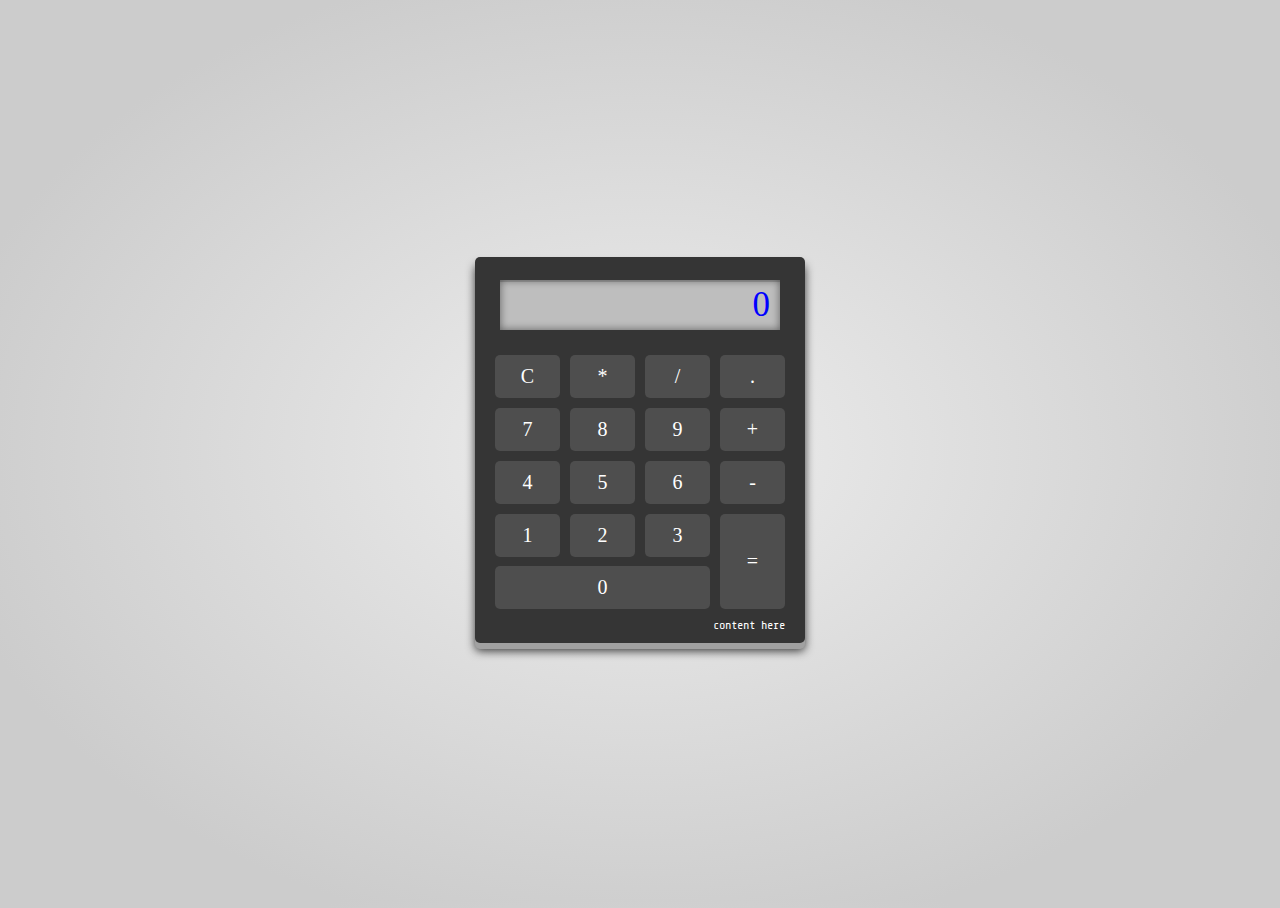
<file: startbootstrap-creative-gh-pages/startbootstrap-creative-gh-pages/calculatorproj/index.html>
<!DOCTYPE html>
<html lang="en">
<head>
    <meta charset="UTF-8">
    <meta http-equiv="X-UA-Compatible" content="IE=edge">
    <meta name="viewport" content="width=device-width, initial-scale=1.0">
    <title>calculator project</title>
    <link rel="preconnect" href="https://fonts.googleapis.com">
<link rel="preconnect" href="https://fonts.gstatic.com" crossorigin>
<link href="https://fonts.googleapis.com/css2?family=Passions+Conflict&family=Share+Tech+Mono&display=swap" rel="stylesheet">
    <link rel="stylesheet" href="../calculatorproj/stylecal.css">
</head>
<body>
    <div class="calculator">
        <div class="result">0</div>
        <ul>
            <li>C</li>
            <li>*</li>
            <li>/</li>
            <li>.</li>
            <li>7</li>
            <li>8</li>
            <li>9</li>
            <li>+</li>
            <li>4</li>
            <li>5</li>
            <li>6</li>
            <li>-</li>
            <li>1</li>
            <li>2</li>
            <li>3</li>
            <li>=</li>
            <li>0</li>
        </ul>
        <div class="signature">
            content here
        </div>
    </div>

    <script src="../calculatorproj/appcal.js">
    </script>

</body>
</html>
</file>
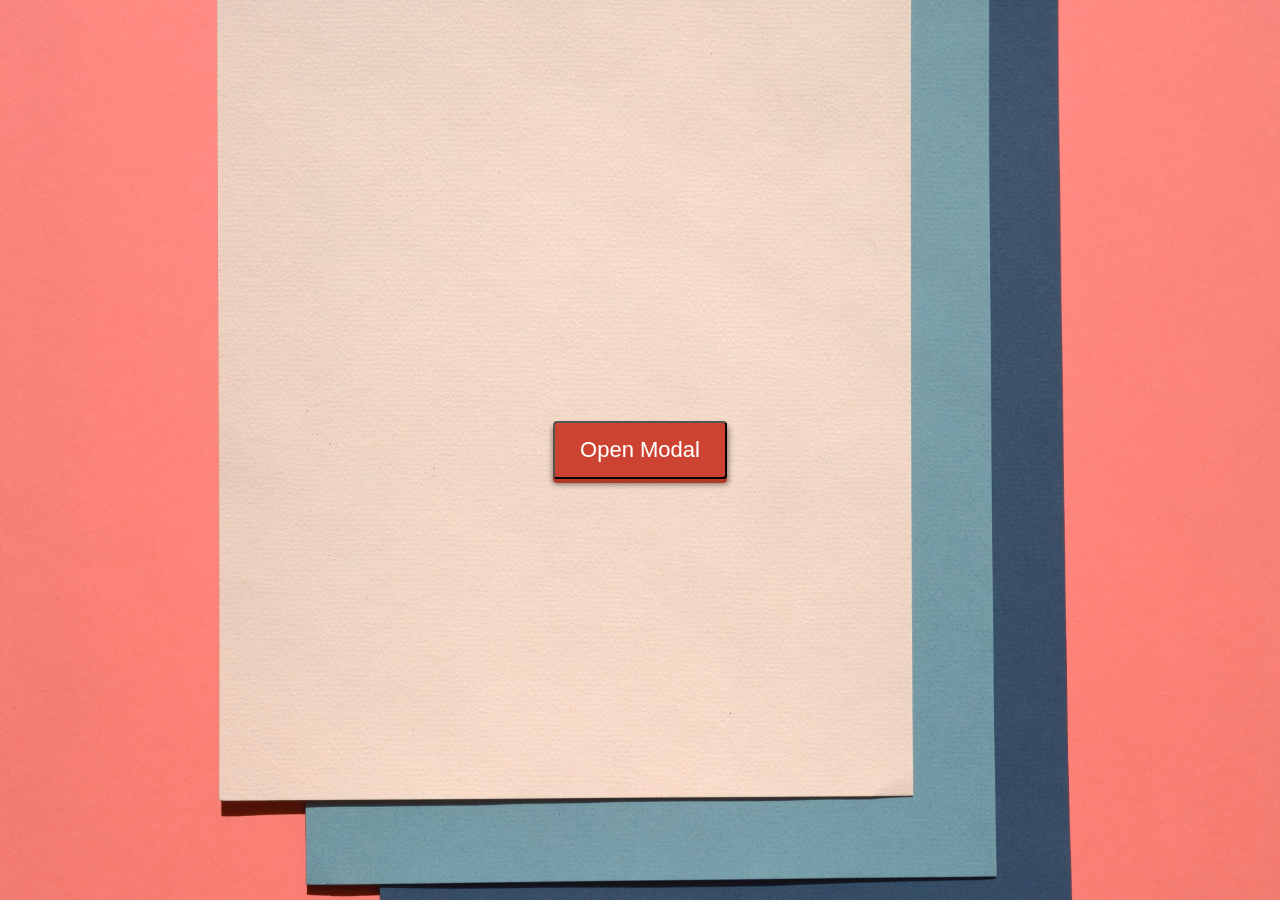
<file: startbootstrap-creative-gh-pages/startbootstrap-creative-gh-pages/modal proj/index.html>
<!DOCTYPE html>
<html lang="en">
<head>
    <meta charset="UTF-8">
    <meta http-equiv="X-UA-Compatible" content="IE=edge">
    <meta name="viewport" content="width=device-width, initial-scale=1.0">
    <link rel="preconnect" href="https://fonts.googleapis.com">
<link rel="preconnect" href="https://fonts.gstatic.com" crossorigin>
<link href="https://fonts.googleapis.com/css2?family=Passions+Conflict&display=swap" rel="stylesheet">
    <title>modal project</title>
  <link rel="stylesheet" href="../modal proj/style.css">  
</head>
<body>  


 <button class="button center js-open">Open Modal</button>

<div id="modal-background" ></div>
<div id="modal-box" >
    <h1>custom modal</h1>
    <p>Lorem ipsum dolor sit, amet consectetur adipisicing elit. Ratione soluta consequuntur temporibus dolore commodi a dignissimos corporis necessitatibus tenetur quis!</p>
    <div class="text-align">
    <button class="button button--close">close</button>
    <button class="button button--accept">accept</button>
</div>
</div>

<script src="../modal proj/app.js">
</script>

</body>
</html>
</file>
<file: startbootstrap-creative-gh-pages/startbootstrap-creative-gh-pages/calculatorproj/stylecal.css>
html,body{
    height: 100%;
}
body{
    background-color: #999;
   /* Permalink - use to edit and share this gradient: https://colorzilla.com/gradient-editor/#eeeeee+0,cccccc+78 */
background: #eeeeee; /* Old browsers */
background: -moz-radial-gradient(center, ellipse cover,  #eeeeee 0%, #cccccc 78%); /* FF3.6-15 */
background: -webkit-radial-gradient(center, ellipse cover,  #eeeeee 0%,#cccccc 78%); /* Chrome10-25,Safari5.1-6 */
background: radial-gradient(ellipse at center,  #eeeeee 0%,#cccccc 78%); /* W3C, IE10+, FF16+, Chrome26+, Opera12+, Safari7+ */
filter: progid:DXImageTransform.Microsoft.gradient( startColorstr='#eeeeee', endColorstr='#cccccc',GradientType=1 ); /* IE6-9 fallback on horizontal gradient */


}
.calculator{
    background:#353535;
    padding:15px;
    width:300px;
    position: absolute;
    top:50%;
    left:50%;
    transform: translate(-50%,-50%);
    text-align: center;
    border-radius: 5px;
    box-shadow: 0 6px 0 #a1a1a1, 0 8px 10px rgba(0,0,0,.75);
}
.result{
    background-color: #bebebe;
    color:blue;
    width:90%;
    margin:8px 0 20px 10px;
    text-align: right;
    height: 50px;
    line-height: 50px;
    font-size:35px ;
    padding-right: 10px;
    overflow: hidden;
    box-shadow: inset 0 0 8px rgba(0,0,0,.5),inset 0 2px 0 #a1a1a1;
}
ul{
    padding:0;
    margin:0;
}
ul li{
    list-style: none;
    background: #4e4e4e;
    padding:10px;
    width:15%;
    float:left;     
    color:#fff ;
    margin:5px;
    cursor:pointer;
    font-size: 20px;  
    border-radius: 5px;
    box-shadow:0 5px 0 #a5a5a5,inset 0 2px 5 rgba(0,0,0,.75);
}
.signature{
    color:white;
    font-size: .75rem;
    text-align: right;
    position: relative;
    top:4px;
    right:5px;
    z-index: -1;
    font-family: 'Passions Conflict', cursive;
    font-family: 'Share Tech Mono', monospace;
}
ul li:active{
    position: relative;
    top:5px;
    box-shadow: inset 0 1px 2px rgba(0, 0, 0, .4);
}
ul li:nth-child(16){
    height:75px;
    line-height: 75px;
}
ul li:last-child{
    margin-top: -48px;
    width:65%;
}
</file>
<file: startbootstrap-creative-gh-pages/startbootstrap-creative-gh-pages/modal proj/style.css>
html,body{
    padding:0;
    margin:0;
    height:100%;
}

html{
    
    background-image: url('/startbootstrap-creative-gh-pages/startbootstrap-creative-gh-pages/photos/andrej-lisakov-fGZ2x8wFxC0-unsplash.jpg');
    background-size: cover;
    font-size: 30px;
    background-position: center center;
}
.button{
    font-size: 22px;
    text-align: center;
    line-height: 44px;
    background-color: #cc4331;
    color:white;
    border-radius: 4px;
    padding:5px 25px;
    outline: 0 !important;
    box-shadow: 0 4px 0 #af3a2a,0 5px 5px 1px rgba(0,0,0,.4);
    transition: all .15s ease-in-out;
}
.button:hover{
    background-color: #d25544;
    box-shadow: 0 4px 0 #c4402f,0 5px 5px 1px rgba(0,0,0,.4);
}

.button:active{
    margin-top: 0px;
    box-shadow:none;
}
.button--close{
    background-color: #f5f5f5;
    color:#999;
}
.button--close:hover{
    background-color: white;
    box-shadow: 0 4px 0 #b6b6b6,0 5px 5px 1px rgba(0,0,0,.4);
}

.button--accept{
    background-color: #f5f5f5;
    color:#999;
}
.button--accept:hover{
    background-color: rgb(145, 244, 145);
    box-shadow: 0 4px 0 #10259c,0 5px 5px 1px rgba(0,0,0,.4);
}

.center{
position: absolute;
top:50%;
left:50%;
transform:translate(-50%, -50%);
}
#modal-background{
background-color: rgba(0,0,0,0.45);
position: fixed;
top:0;
left:0;
width:100%;
height:100%;
z-index: -10;
opacity: 0;
transition: opacity .25s ease-in-out,z-index .25s ease-in-out;
}
#modal-background.active{
opacity:1;
z-index: 10;
} 
#modal-box{
background-color: white;
position:fixed;
top:50%;
left:50%;
max-width: 800px;
min-width: 600px;
padding:25px;
transform:translate(-50%, -50%);
border-radius: 4px;
opacity: 0;
z-index: -10;
transition: opacity .25s ease-in-out,z-index .25s ease-in-out;
}
#modal-box.active{
opacity: 1;
z-index: 10;
}
h1,p{
font-family: 'Passions Conflict', cursive;
}
.text-align{
text-align: right;
}
</file>
